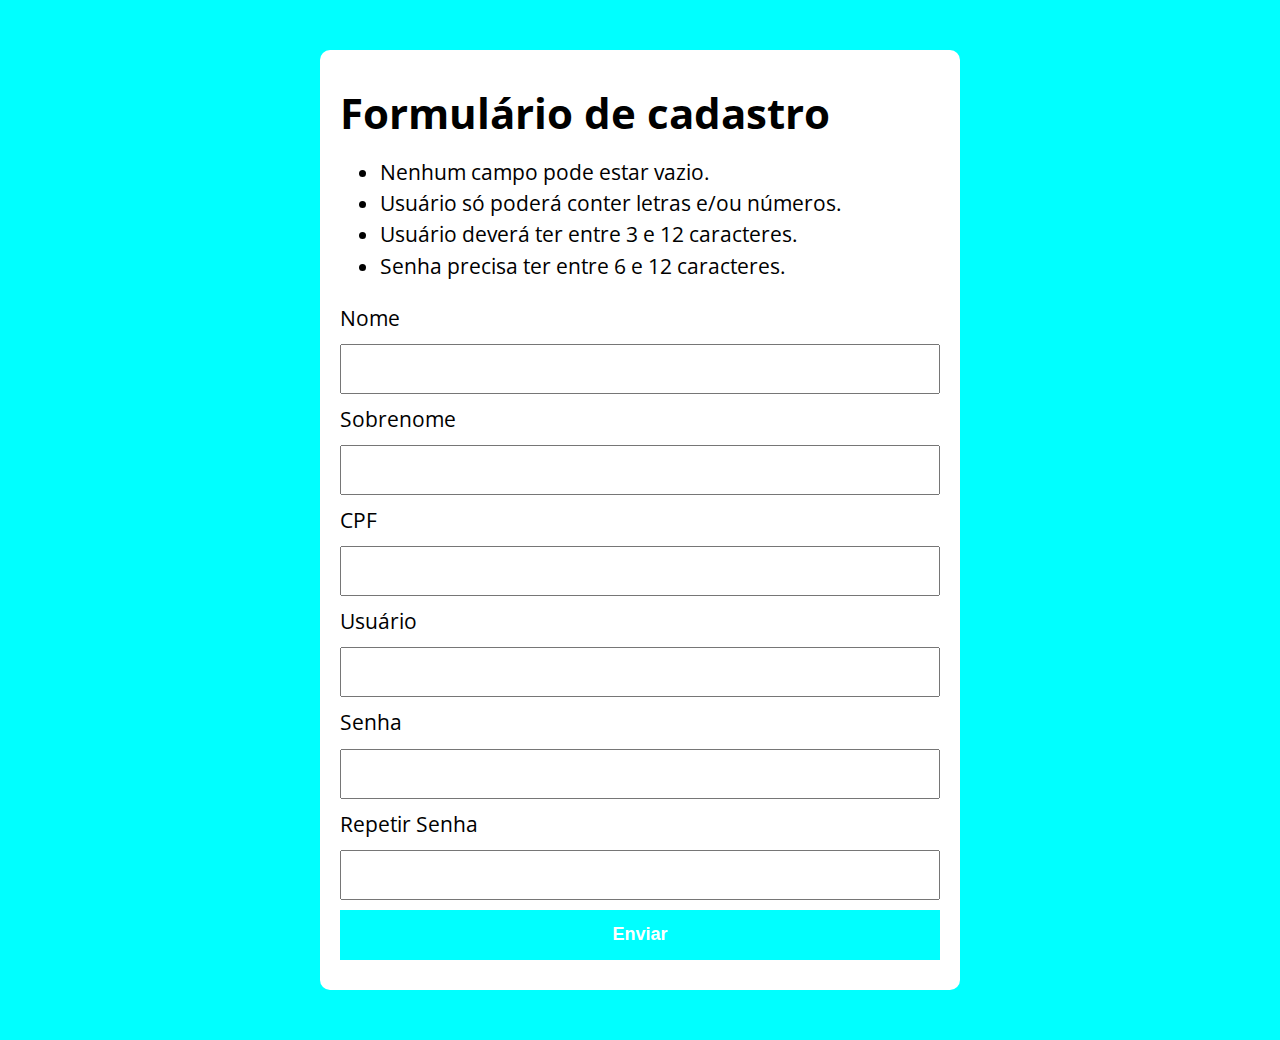
<file: index.html>
<!DOCTYPE html>
<html lang="pt-BR">
  <head>
    <meta charset="UTF-8" />
    <meta name="viewport" content="width=device-width, initial-scale=1.0" />
    <title>Modelo</title>
    <link rel="stylesheet" href="./assets/css/styles.css" />
  </head>
  <body>
    <section class="container">
      <h1>Formulário de cadastro</h1>
      <ul>
        <li>Nenhum campo pode estar vazio.</li>
        <li>Usuário só poderá conter letras e/ou números.</li>
        <li>Usuário deverá ter entre 3 e 12 caracteres.</li>
        <li>Senha precisa ter entre 6 e 12 caracteres.</li>
      </ul>

      <form action="/" method="POST" class="formulario">
        <label>Nome</label>
        <input type="text" class="nome validar">
        
        <label>Sobrenome</label>
        <input type="text" class="sobrenome validar">
        
        <label>CPF</label>
        <input type="text" class="cpf validar">
        
        <label>Usuário</label>
        <input type="text" class="usuario validar">
        
        <label>Senha</label>
        <input type="password" class="senha validar">
        
        <label>Repetir Senha</label>
        <input type="password" class="repetir-senha validar">

        <button type="submit">Enviar</button>
      </form>
    </section>
    <script src="./assets/js/validaCPF.js"></script>
    <script src="./assets/js/index.js"></script>
  </body>
</html>
</file>
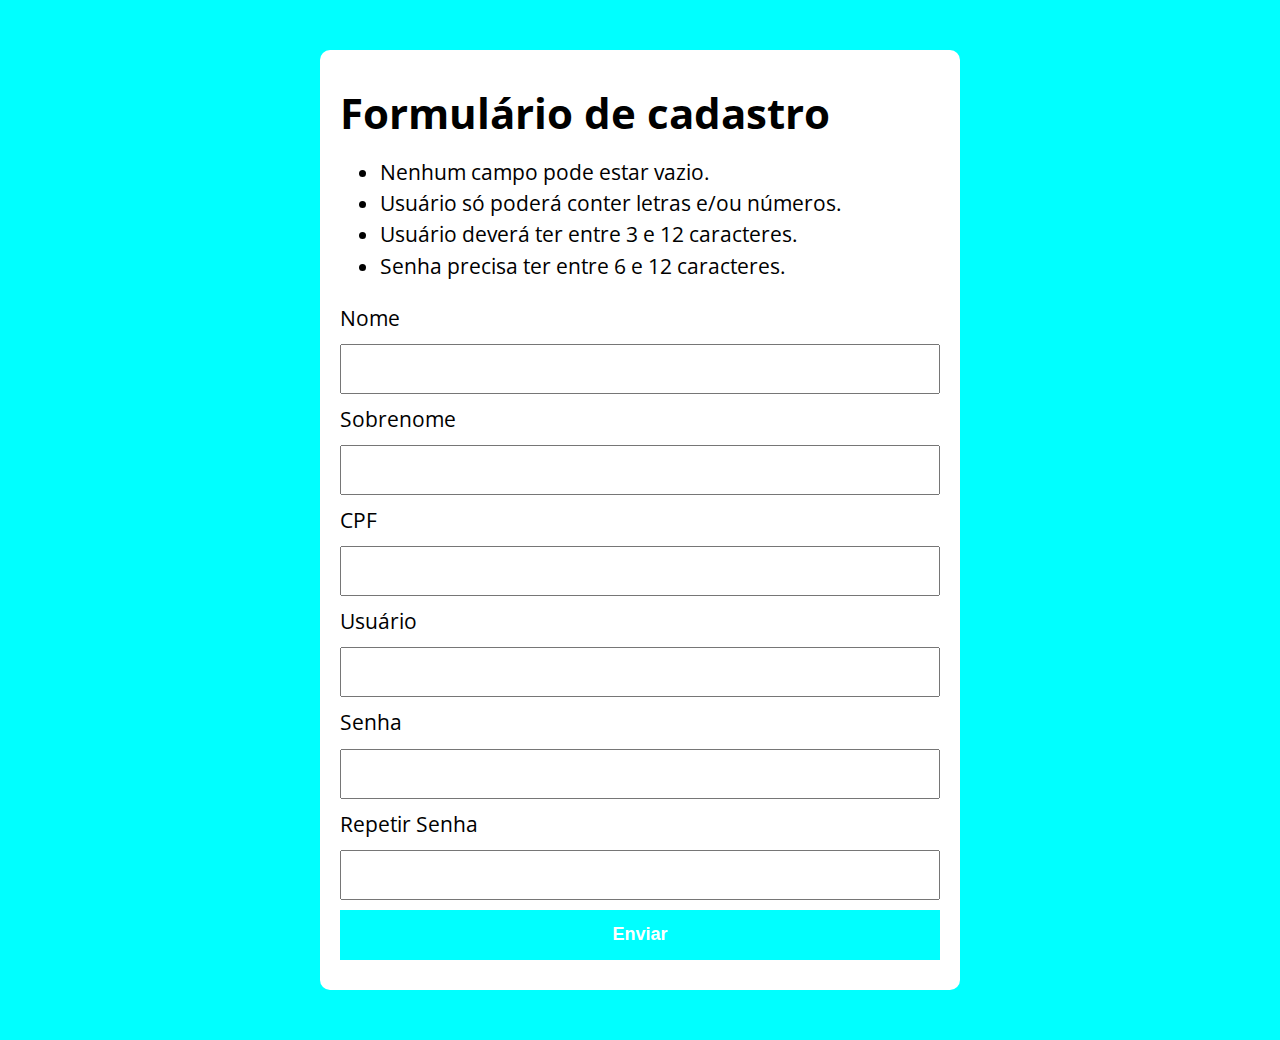
<file: Formulario/index.html>
<!DOCTYPE html>
<html lang="pt-BR">
  <head>
    <meta charset="UTF-8" />
    <meta name="viewport" content="width=device-width, initial-scale=1.0" />
    <title>Modelo</title>
    <link rel="stylesheet" href="./assets/css/styles.css" />
  </head>
  <body>
    <section class="container">
      <h1>Formulário de cadastro</h1>
      <ul>
        <li>Nenhum campo pode estar vazio.</li>
        <li>Usuário só poderá conter letras e/ou números.</li>
        <li>Usuário deverá ter entre 3 e 12 caracteres.</li>
        <li>Senha precisa ter entre 6 e 12 caracteres.</li>
      </ul>

      <form action="/" method="POST" class="formulario">
        <label>Nome</label>
        <input type="text" class="nome validar">
        
        <label>Sobrenome</label>
        <input type="text" class="sobrenome validar">
        
        <label>CPF</label>
        <input type="text" class="cpf validar">
        
        <label>Usuário</label>
        <input type="text" class="usuario validar">
        
        <label>Senha</label>
        <input type="password" class="senha validar">
        
        <label>Repetir Senha</label>
        <input type="password" class="repetir-senha validar">

        <button type="submit">Enviar</button>
      </form>
    </section>
    <script src="assets/js/validaCPF.js"></script>
    <script src="./assets/js/index.js"></script>
  </body>
</html>
</file>
<file: assets/css/styles.css>
@import url("https://fonts.googleapis.com/css?family=Open+Sans:400,700&display=swap");
:root {
    --primary-color: aqua;
    --primary-color-dark: rgb(14, 87, 87);
}

* {
    box-sizing: border-box;
    outline: 0;
}

body {
    margin: 0;
    padding: 0;
    background: var(--primary-color);
    font-family: 'Open sans', sans-serif;
    font-size: 1.3em;
    line-height: 1.5em;
}

.container {
    max-width: 640px;
    margin: 50px auto;
    background: white;
    padding: 20px;
    border-radius: 10px;
}

form input, form label, form button {
    display: block;
    width: 100%;
    margin-bottom: 10px;
}

form input {
    font-size: 24px;
    height: 50px;
    padding: 0 20px;
}

form input:focus {
    outline: 1px solid var(--primary-color);
}

form button {
    border: none;
    background: var(--primary-color);
    color: white;
    font-size: 18px;
    font-weight: 700;
    height: 50px;
    cursor: pointer;
}

form button:hover {
    background: var(--primary-color-dark);
}

form button:active {
    background: red;
}

.error-text {
    font-size: 12px;
    color: red;
}
</file>
<file: Formulario/assets/css/styles.css>
@import url("https://fonts.googleapis.com/css?family=Open+Sans:400,700&display=swap");
:root {
    --primary-color: aqua;
    --primary-color-dark: rgb(14, 87, 87);
}

* {
    box-sizing: border-box;
    outline: 0;
}

body {
    margin: 0;
    padding: 0;
    background: var(--primary-color);
    font-family: 'Open sans', sans-serif;
    font-size: 1.3em;
    line-height: 1.5em;
}

.container {
    max-width: 640px;
    margin: 50px auto;
    background: white;
    padding: 20px;
    border-radius: 10px;
}

form input, form label, form button {
    display: block;
    width: 100%;
    margin-bottom: 10px;
}

form input {
    font-size: 24px;
    height: 50px;
    padding: 0 20px;
}

form input:focus {
    outline: 1px solid var(--primary-color);
}

form button {
    border: none;
    background: var(--primary-color);
    color: white;
    font-size: 18px;
    font-weight: 700;
    height: 50px;
    cursor: pointer;
}

form button:hover {
    background: var(--primary-color-dark);
}

form button:active {
    background: red;
}

.error-text {
    font-size: 12px;
    color: red;
}
</file>
